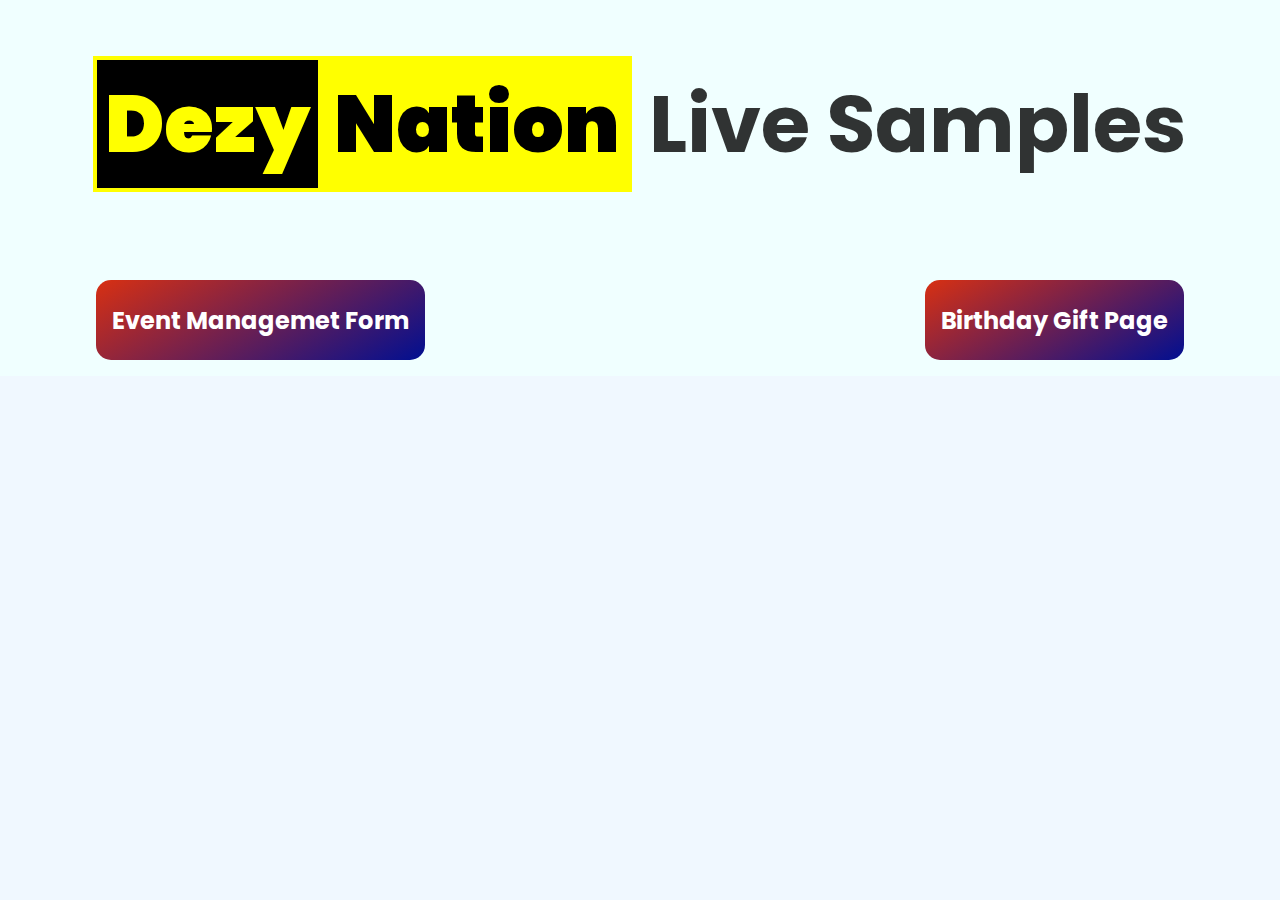
<file: index.html>
<!DOCTYPE html>
<html lang="en">
<head>
    <meta charset="UTF-8">
    <meta http-equiv="X-UA-Compatible" content="IE=edge">
    <meta name="viewport" content="width=device-width, initial-scale=1.0">
    <title>DezyNation Live Samples</title>
    <link rel="stylesheet" href="styles.css">
</head>
<body>
    <div class="container">
        <h1><a href="https://dezynation.com"><strong><span style="color: yellow; background: black;">Dezy</span><span style="color: black; background: yellow;">Nation</span></strong></a> Live Samples</h1>
        <div class="samples">
            <a href="/drafts/EventPage/index.html" target="_blank">
                <div class="sample_item">
                    <h2>Event Managemet Form</h2>
                </div>
            </a>
            <a href="/drafts/Birthday/index.html" target="_blank">
                <div class="sample_item">
                    <h2>Birthday Gift Page</h2>
                </div>
            </a>
        </div>
    </div>
</body>
</html>
</file>
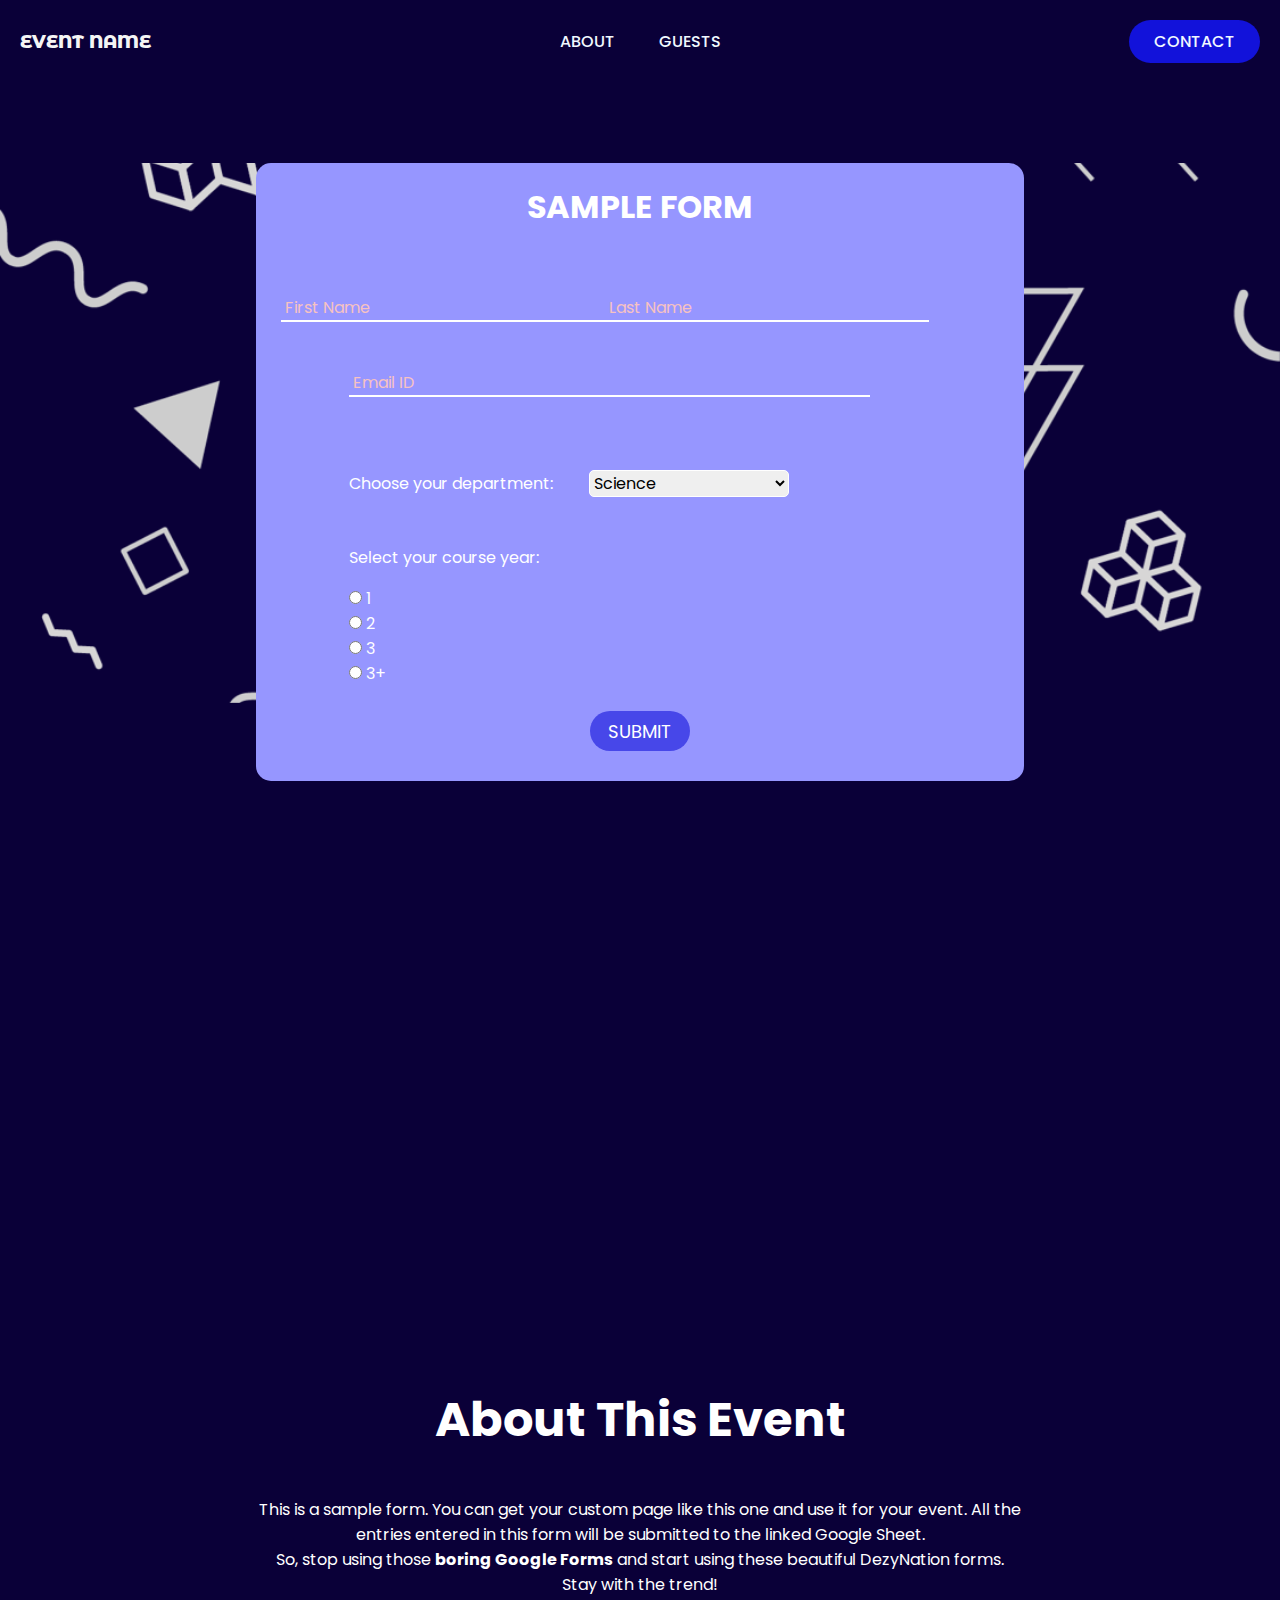
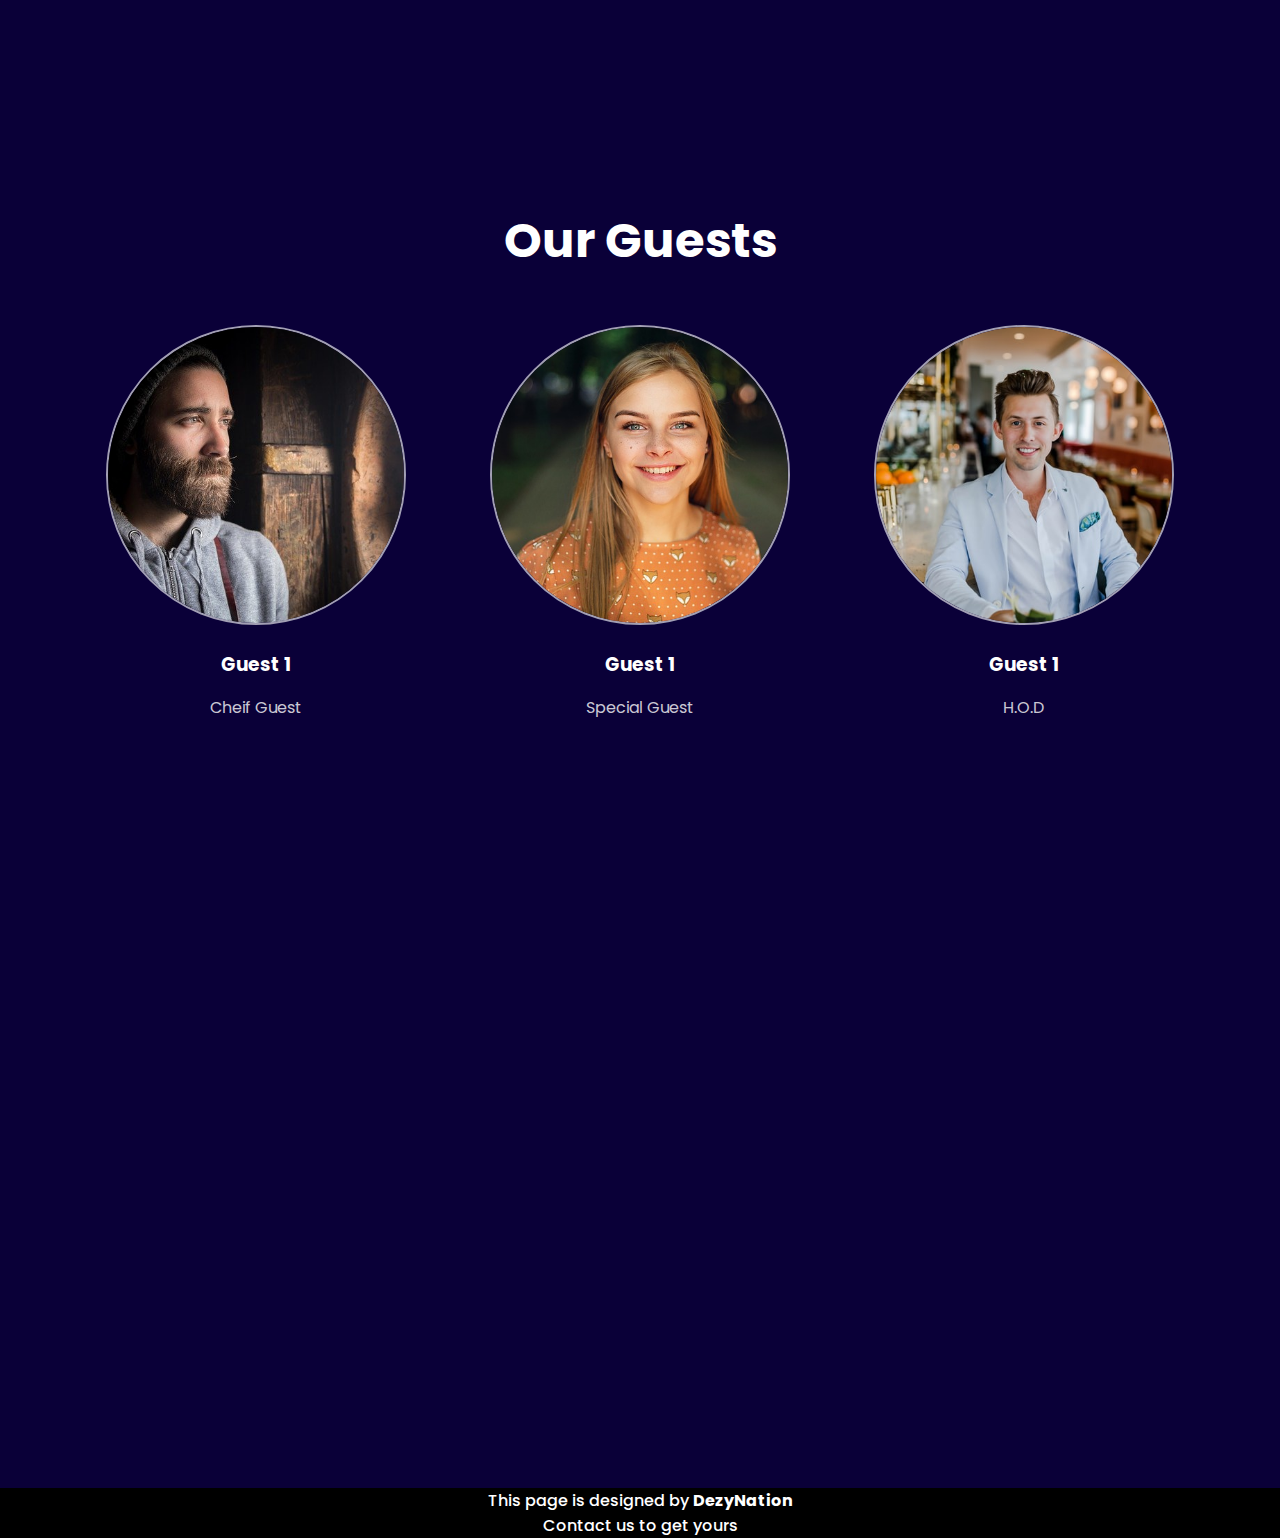
<file: EventPage/index.html>
<!DOCTYPE html>
<html lang="en">
<head>
    <meta charset="UTF-8">
    <meta http-equiv="X-UA-Compatible" content="IE=edge">
    <meta name="viewport" content="width=device-width, initial-scale=1.0">
    <title>Event Page</title>
    <link rel="stylesheet" href="style.css">
</head>
<body>
    
    <header>
        <div class="logo">EVENT NAME</div>
        <nav>
            <ul class="nav_links">
                <li><a href="#about">ABOUT</a></li>
                <li><a href="#guests">GUESTS</a></li>
            </ul>
        </nav>
        <a href="https://dezynation.com#formcard" class="cta"><button>CONTACT</button></a>
    </header>

    <div class="form-container">
    <div class="formbg">
        <div class="form-area">
        <div class="form-heading"><h1>SAMPLE FORM</h1></div>
        <form action="#">
            <div class="name-area">
                <input type="text" name="First Name" id="name" placeholder="First Name">
                <input type="text" name="Last Name" id="name" placeholder="Last Name">
            </div>
            <input type="text" name="Email" id="email" class="formLabel" placeholder="Email ID"><br>
            <div class="deptselection">
            <label for="department" class="formLabel">Choose your department:</label>
            <select id="department" name="Department">
            <option value="CS">CS</option>
            <option value="Commerce">Commerce</option>
            <option value="Law">Law</option>
            <option value="Science" selected>Science</option>
            </select>
            </div>
            <h3 class="formLabel year">Select your course year:</h3>
            <div class="formLabel year">
                <input type="radio" id="year" name="Course_year" value="1">
                <label for="year">1</label><br>
                <input type="radio" id="year" name="Course_year" value="2">
                <label for="year">2</label><br>
                <input type="radio" id="year" name="Course_year" value="3">
                <label for="year">3</label><br>
                <input type="radio" id="year" name="Course_year" value="3+">
                <label for="year">3+</label>
            </div>
            <br>
            <br>
            <br>
            <div class="submitdiv">
                <input type="submit" value="submit" id="submit">
            </div>
            
        </form>
        </div>
    </div>
    </div>

    <section class="event-section">
        <div id="about">
        <h1>About This Event</h1><br>
        <p>This is a sample form. You can get your custom page like this one and use it for your event. All the entries entered in this form will be submitted to the linked Google Sheet.<br>So, stop using those <strong>boring Google Forms</strong> and start using these beautiful DezyNation forms. <br>
            Stay with the trend!</p>
        </div>
        <h1>Our Guests</h1>
        <div id="guests">
            <div class="img-div"><img src="../assets/img/guest1.jpg" alt="Guest1"><br><h3>Guest 1</h3><p>Cheif Guest</p></div>
            <div class="img-div"><img src="../assets/img/guest2.jpg" alt="Guest2"><br><h3>Guest 1</h3><p>Special Guest</p></div>
            <div class="img-div"><img src="../assets/img/guest3.jpg" alt="Guest3"><br><h3>Guest 1</h3><p>H.O.D</p></div>
        </div>
    </section>

    <a href="https://dezynation.com#formcard">
        <footer>
            <p class="branding">This page is designed by <strong>DezyNation</strong><br>Contact us to get yours</p>
        </footer>
    </a>

    <script>
        // add script here
    </script>
</body>
</html>
</file>
<file: styles.css>
@import url('https://fonts.googleapis.com/css2?family=Poppins&display=swap');

*{
    margin: 0;
    padding: 0;
    box-sizing: border-box;
    font-family: 'Poppins', sans-serif;
}

body{
    background: aliceblue;
}

a{
    text-decoration: none;
    color: inherit;
}

span{
    padding: 0.5rem;
    border: 4px solid yellow;
}

.container{
    width: 100%;
    height: auto;
    padding-top: 4rem;
    background: azure;
}

.container h1{
    text-align: center;
    color: rgba(0, 0, 0, 0.8);
    font-size: 5rem;
    font-weight: bolder;
}

.container .samples{
    width: 90%;
    height: auto;
    margin: 5rem auto;
    padding: 1rem 2rem;
    display: flex;
    flex-direction: row;
    flex-wrap: wrap;
    align-items: center;
    justify-content: space-between;
}

.container .samples .sample_item{
    width: auto;
    height: 80px;
    padding: 1rem 1rem;
    background: linear-gradient(150deg, rgb(216, 48, 18), rgb(1, 15, 145));
    border-radius: 15px;
    display: flex;
    align-items: center;
    justify-content: center;
    cursor: pointer;
    transition: all 0.3s ease 0s;
}

.container .samples .sample_item:hover{
    box-shadow: 5px 5px 10px rgba(255, 22, 22, 0.5), -5px -5px 15px rgba(58, 13, 13, 0.5);
}

.samples a{
    font-family: 'Poppins', sans-serif;
    text-decoration: none;
    color: #fff;
}
</file>
<file: EventPage/style.css>
@import url('https://fonts.googleapis.com/css2?family=Montserrat+Alternates&display=swap');
@import url('https://fonts.googleapis.com/css2?family=Poppins&display=swap');

*{
    margin: 0;
    padding: 0;
    box-sizing: border-box;
    scroll-behavior: smooth;
}

body{
    background: rgb(10, 0, 56);
}

.logo{
    font-family: 'Montserrat Alternates', sans-serif;
    font-weight: 800;
    font-size: 18px;
    text-transform: uppercase;
    color: whitesmoke;
    cursor: pointer;
}

li, a, button{
    font-family: 'Poppins', sans-serif;
    font-size: 16px;
    font-weight: 500;
    text-decoration: none;
    color: aliceblue;
}

header{
    width: 100vw;
    display: flex;
    align-items: center;
    justify-content: space-between;
    padding: 20px 20px;
}

.nav_links{
    list-style: none;
}

.nav_links li{
    display: inline-block;
    padding: 0 20px;
}

.nav_links li a{
    transition: all 0.3s ease 0s;
}

.nav_links li a:hover{
    color: rgb(173, 215, 252);
}

button{
    padding: 9px 25px;
    background: rgb(18, 18, 218, 1);
    border-radius: 50px;
    border: none;
    cursor: pointer;
    transition: all 0.3s ease 0s;
}

button:hover{
    background: rgba(18, 18, 218, 0.8);
}

.form-container{
    width: 100%;
    height: 100vh;
}

.formbg{
    width: 100%;
    height: 60vh;
    background: url('../assets/img/background.png') bottom / cover no-repeat;
    z-index: 0;
}

.form-area{
    width: 60vw;
    height: auto;
    margin: 5rem auto;
    padding: 20px 25px;
    background: rgb(150, 150, 255);
    color: white;
    border-radius: 15px;
    z-index: 1;
}

form{
    position: relative;
    font-family: 'Poppins', sans-serif;
    font-size: 16px;
    display: flex;
    flex-direction: column;
    align-items: flex-start;
    flex-wrap: wrap;
}

::placeholder {
    color: rgb(247, 194, 194);
    opacity: 1; /* Firefox */
  }
  
  :-ms-input-placeholder { /* Internet Explorer 10-11 */
   color: rgb(247, 194, 194);
  }
  
  ::-ms-input-placeholder { /* Microsoft Edge */
   color: rgb(247, 194, 194);
  }

.form-heading{
    font-size: 1rem;
    font-family: 'Poppins', sans-serif;
    text-align: center;
}

.name-area{
    width: 90%;
    margin-top: 4rem;
    margin-bottom: 2rem;
    display: flex;
    flex-direction: row;
    align-items: center;
    justify-content: space-around;

}

#name, #email{
    font-family: 'Poppins', sans-serif;
    font-size: 16px;
    background: none;
    border: none;
    border-bottom: 2px solid #fff;
    padding: 0 4px;
    color: #fff;
}

#email{
    width: 72.5%;
    margin-bottom: 1rem;
}


.formLabel{
    margin-top: 1rem;
    margin-left: 4.25rem;
    font-weight: normal;
    font-size: 16px;
}


.deptselection select{
    margin-top: 2rem;
    margin-bottom: 2rem;
    display: inline-block;
    margin-left: 2rem;
    font-family: 'Poppins', sans-serif;
    font-size: 16px;
    width: 200px;
    border: 1px solid #fff;
    border-radius: 5px;
}

.year{
    width: 100%;
    height: auto;
}

.submitdiv{
    position: absolute;
    bottom: 10px;
    width: 100%;
    margin: 0 auto;
    height: auto;
    display: grid;
    place-content: center;
}

#submit{
    font-family: 'Poppins', sans-serif;
    font-size: 18px;
    text-transform: uppercase;
    width: 100px;
    height: 40px;
    cursor: pointer;
    border: none;
    background: rgba(18, 18, 218, 0.6);
    color: #fff;
    border-radius: 50px;
    transition: all 0.3s ease 0s;
}

#submit:hover{
    background: rgb(18, 18, 218, 1);
}

.event-section{
    height: 100vh;
    margin-top: 25vh;
    padding-top: 2rem;
    font-family: 'Poppins', sans-serif;
    color: #fff;
}

.event-section h1{
    font-size: 3rem;
    text-align: center;
    margin-top: 2rem;
}

#about{
    width: 70vw;
    height: auto;
    padding: 1rem 2rem;
    margin: 1rem auto;
}

.event-section p{
    max-width: 60vw;
    margin: 1rem auto 10rem;
    text-align: center;
}

#guests{
    position: relative;
    width: 90%;
    margin: 3rem auto;
    display: flex;
    flex-direction: row;
    align-items: center;
    justify-content: space-around;
    flex-wrap: wrap;
}

#guests img{
    width: 300px;
    height: 300px;
    border-radius: 50%;
    object-fit: cover;
    border: 2px solid rgba(255, 255, 255, 0.623);
    cursor: pointer;
    transition: all 1s ease 0s;
}

.img-div{
    display: flex;
    flex-direction: column;
    align-items: center;
    justify-content: space-between;
}

.img-div p{
    color: rgba(255, 255, 255, 0.8);
}

#guests img:hover{
    transform: translateY(-5px);
}

footer{
    position: relative;
    bottom: -100vh;
    width: 100%;
    background: black;
    color: white;
    font-family: 'Poppins', sans-serif;
    display: grid;
    place-content: center;
}

.branding{
    text-align: center;
}

@media (max-width: 968px) {
    
    footer{
        bottom: -250vh;
    }
}

@media (max-width: 780px) {

    header{
        width: 100%;
    }

    .logo{
        font-size: 14px;
    }

    li, a, button{
        font-size: 12px;
    }

    button{
        padding: 5px 10px;
    }

    .nav_links li{
        padding: 0 5px;
    }
    
    .form-area{
        display: flex;
        flex-direction: column;
        align-items: center;
        justify-content: center;
        width: 95vw;
    }

    #name{
        width: 40%;
    }

    #email{
        margin-bottom: 3rem;
    }

    .deptselection{
        display: flex;
        flex-direction: column;
        align-items: flex-start;
        justify-content: center;
    }

    .deptselection select{
        margin-left: 1rem;
    }

    .formLabel{
        margin-left: 1rem;
    }

    .year{
        margin-bottom: 2rem;
    }

    #submit{
        margin-left: 25%;
    }

    footer{
        bottom: -300vh;
    }
    
}
</file>
